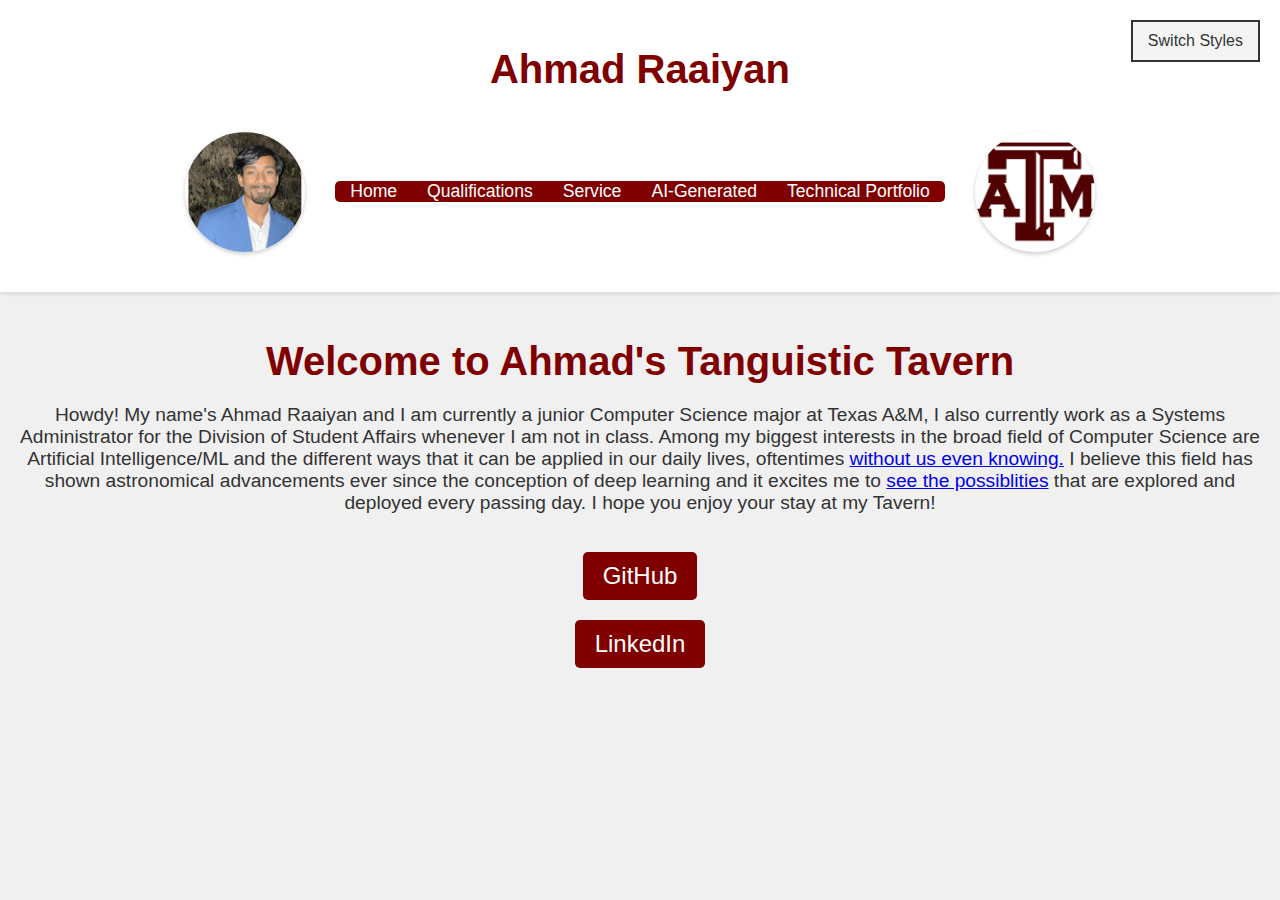
<file: index.html>
<!DOCTYPE html>
<html lang="en">
<head>
    <meta charset="UTF-8">
    <meta name="viewport" content="width=device-width, initial-scale=1.0">
    <title>Ahmad's Tanguistic Tavern</title>
    <link rel="stylesheet" type="text/css" href="style.css" id="page_style">
</head>
<body onload="applySavedTheme()">
    <script src="functions.js"></script>

    <header>
        <h1>Ahmad Raaiyan</h1>
        <div class="headerContent">
            <img src="headshot.png" class="headerImage" alt="Ahmad's Professional Headshot">
                <nav id="navbar">
                    <ul>
                        <li><a href="index.html">Home</a></li>
                        <li><a href="quals.html">Qualifications</a></li>
                        <li><a href="service.html">Service</a></li>
                        <li><a href="AI.html">AI-Generated</a></li>
                        <li><a href="portfolio.html">Technical Portfolio</a></li>
                    </ul>
                </nav>
            <img src="tamu.png" class="headerImage" alt="Logo of Texas A&M University">
        </div>
        <div class="styleSwitcher">
            <button type="button" onclick="button1()" id="styleToggleButton">Switch Styles</button>
        </div>
    </header>

    <main>
        <section class="welcomeSection">
            <h1>Welcome to Ahmad's Tanguistic Tavern</h1>
            <p>Howdy! My name's Ahmad Raaiyan and I am currently a junior Computer Science major at Texas A&M, I also currently work as a Systems Administrator for the Division of Student
                Affairs whenever I am not in class. Among my biggest interests in the broad field of Computer Science are Artificial Intelligence/ML and the different ways that it can be applied
                in our daily lives, oftentimes <a href="https://jaketae.github.io/study/auto-complete/">without us even knowing.</a> I believe this field has shown astronomical
                advancements ever since the conception of deep learning and it excites me to <a href="https://arxiv.org/abs/2312.11514">see the possiblities</a> that are explored and deployed every passing day. I hope you enjoy your stay at my Tavern!
            </p>
        </section>

        <section class="linksSection">
            <a href="https://github.com/contrafy" class="largeLink">GitHub</a>
            <a href="https://www.linkedin.com/in/ahmad-raaiyan-8a55131a8" class="largeLink">LinkedIn</a>
        </section>
    </main>
</body>
</html>
</file>
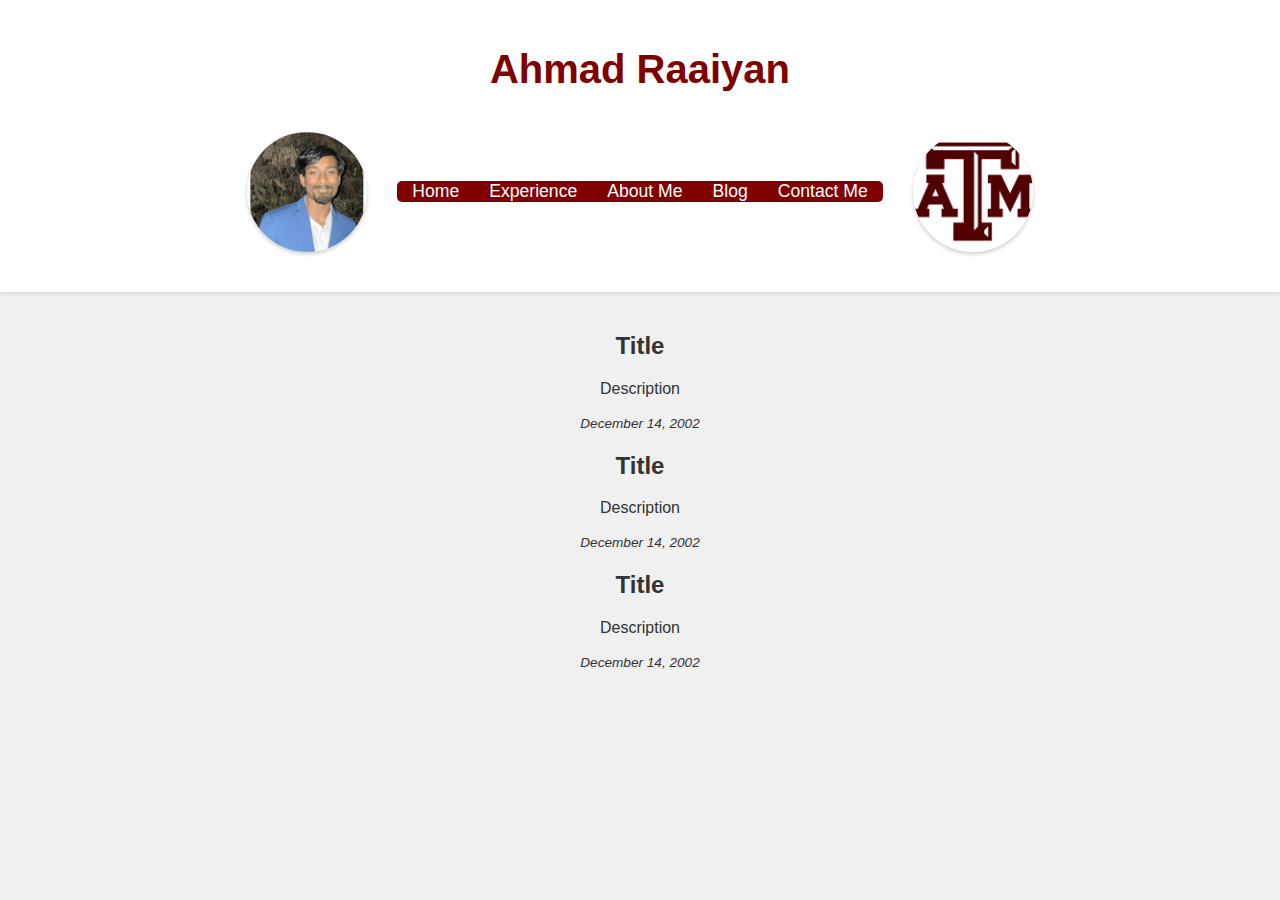
<file: about.html>
<!DOCTYPE html>
<html lang="en">
<head>
    <meta charset="UTF-8">
    <meta name="viewport" content="width=device-width, initial-scale=1.0">
    <title>About Me</title>
    <link rel="stylesheet" href="style.css">
</head>
<body>
    <header>
        <h1>Ahmad Raaiyan</h1>
        <div class="headerContent">
            <img src="headshot.png" class="headerImage">
                <nav id="navbar">
                    <ul>
                        <li><a href="index.html">Home</a></li>
                        <li><a href="experience.html">Experience</a></li>
                        <li><a href="about.html">About Me</a></li>
                        <li><a href="blog.html">Blog</a></li>
                        <li><a href="contact.html">Contact Me</a></li>
                    </ul>
                </nav>
            <img src="tamu.png" class="headerImage">
        </div>
    </header>

    <main>
        <section class="timeline">

            <div class="timelineItem" id="ev1">
                <div class="timelineContent">
                    <h2>Title</h2>
                    <p>Description</p>
                    <span class="date">December 14, 2002</span>
                </div>
            </div>

            <div class="timelineItem" id="ev2">
                <div class="timelineContent">
                    <h2>Title</h2>
                    <p>Description</p>
                    <span class="date">December 14, 2002</span>
                </div>
            </div>

            <div class="timelineItem" id="ev3">
                <div class="timelineContent">
                    <h2>Title</h2>
                    <p>Description</p>
                    <span class="date">December 14, 2002</span>
                </div>
            </div>

        </section>
    </main>
</body>
</html>
</file>
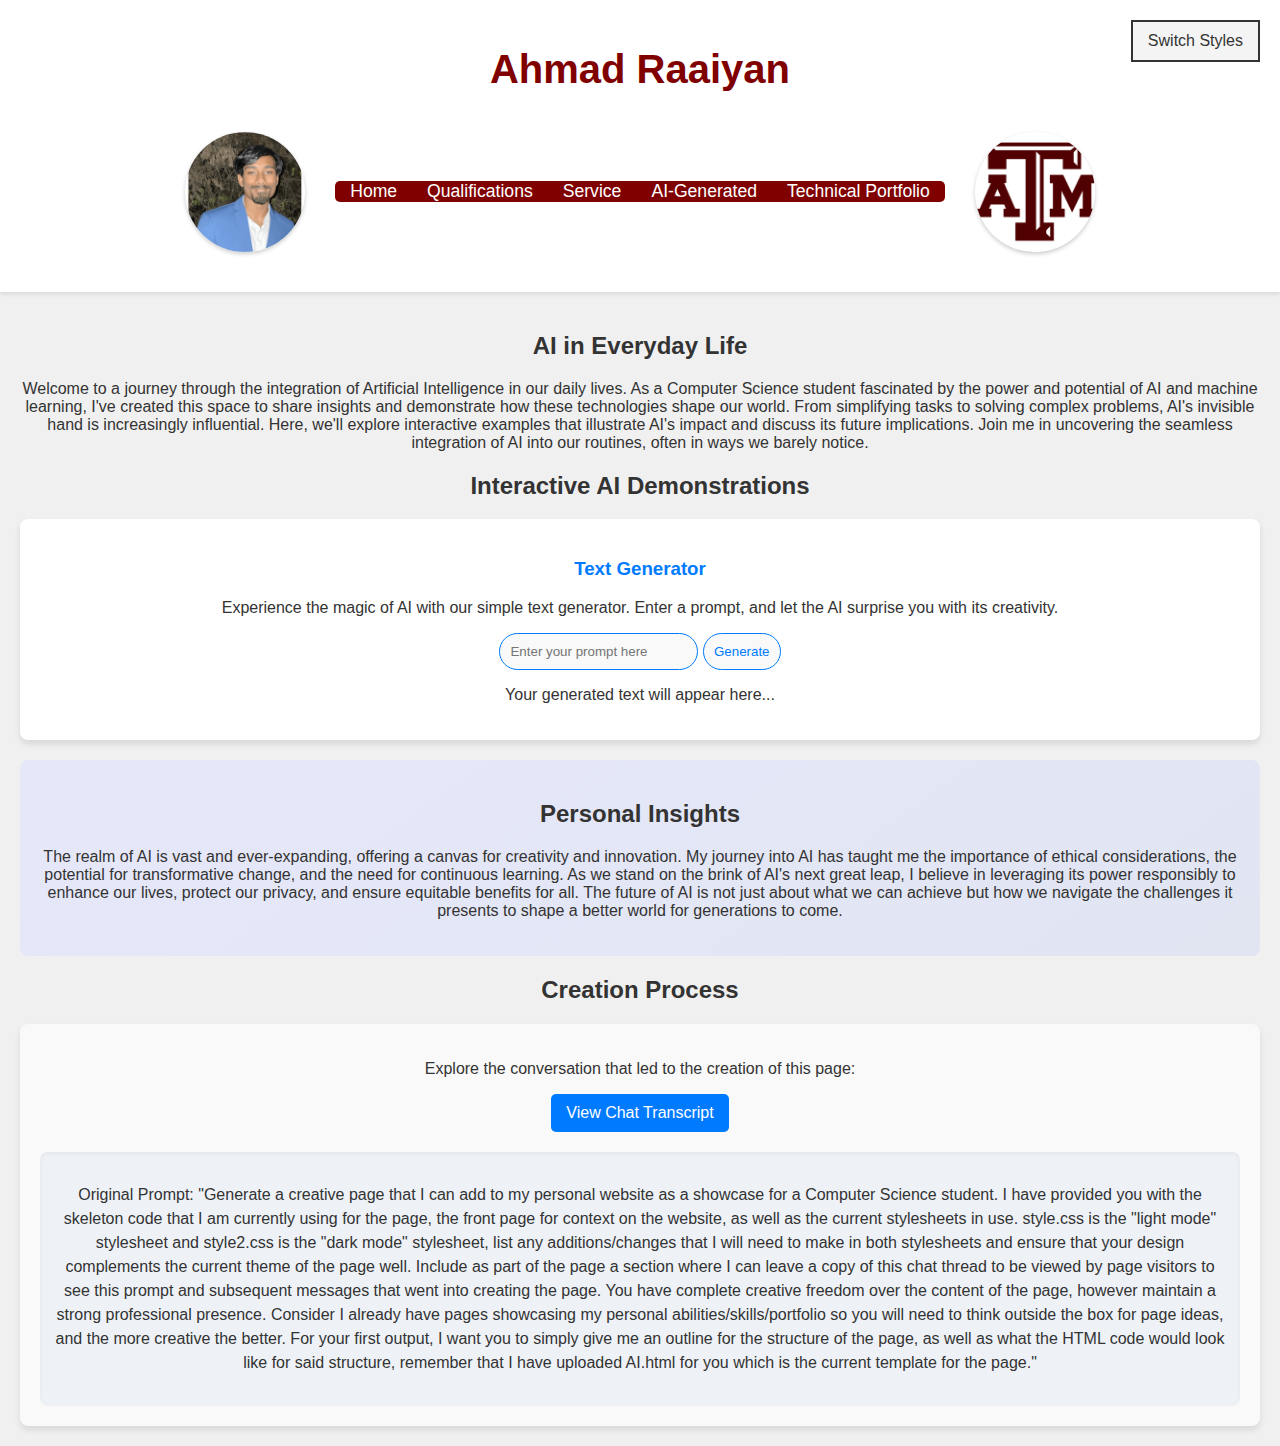
<file: AI.html>
<!DOCTYPE html>
<html lang="en">
<head>
    <meta charset="UTF-8">
    <meta name="viewport" content="width=device-width, initial-scale=1.0">
    <title>The World of AI</title>
    <link rel="stylesheet" type="text/css" href="style.css" id="page_style">
</head>
<body onload="applySavedTheme()">
    <script src="functions.js"></script>

    <header>
        <h1>Ahmad Raaiyan</h1>
        <div class="headerContent">
            <img src="headshot.png" class="headerImage">
                <nav id="navbar">
                    <ul>
                        <li><a href="index.html">Home</a></li>
                        <li><a href="quals.html">Qualifications</a></li>
                        <li><a href="service.html">Service</a></li>
                        <li><a href="AI.html">AI-Generated</a></li>
                        <li><a href="portfolio.html">Technical Portfolio</a></li>
                    </ul>
                </nav>
            <img src="tamu.png" class="headerImage">
        </div>
        <div class="styleSwitcher">
            <button type="button" onclick="button1()" id="styleToggleButton">Switch Styles</button>
        </div>
    </header>

    <main>
        <section id="introduction">
            <h2>AI in Everyday Life</h2>
            <p>Welcome to a journey through the integration of Artificial Intelligence in our daily lives. As a Computer Science student fascinated by the power and potential of AI and machine learning, I've created this space to share insights and demonstrate how these technologies shape our world. From simplifying tasks to solving complex problems, AI's invisible hand is increasingly influential. Here, we'll explore interactive examples that illustrate AI's impact and discuss its future implications. Join me in uncovering the seamless integration of AI into our routines, often in ways we barely notice.</p>
        </section>
        
        <section id="ai-demos">
            <h2>Interactive AI Demonstrations</h2>
            <div class="ai-demo">
                <h3>Text Generator</h3>
                <p>Experience the magic of AI with our simple text generator. Enter a prompt, and let the AI surprise you with its creativity.</p>
                <input type="text" id="aiInput" placeholder="Enter your prompt here">
                <button onclick="generateText()">Generate</button>
                <p id="generatedText">Your generated text will appear here...</p>
            </div>
        </section>
        
        <section id="personal-insights">
            <h2>Personal Insights</h2>
            <p>The realm of AI is vast and ever-expanding, offering a canvas for creativity and innovation. My journey into AI has taught me the importance of ethical considerations, the potential for transformative change, and the need for continuous learning. As we stand on the brink of AI's next great leap, I believe in leveraging its power responsibly to enhance our lives, protect our privacy, and ensure equitable benefits for all. The future of AI is not just about what we can achieve but how we navigate the challenges it presents to shape a better world for generations to come.</p>
        </section>
        
        <section id="chat-transcript">
            <h2>Creation Process</h2>
            <div class="chat-container">
                <p>Explore the conversation that led to the creation of this page:</p>
                <a href="https://chat.openai.com/share/2168cb25-b1d9-4665-9cd8-6b0f737717f4" target="_blank" class="chat-link">View Chat Transcript</a>

                <div class="prompt-box">
                    <p class="prompt-text">Original Prompt: "Generate a creative page that I can add to my personal website as a showcase for a Computer Science student. I have provided you with the skeleton code that I am currently using for the page, the front page for context on the website, as well as the current stylesheets in use. style.css is the "light mode" stylesheet and style2.css is the "dark mode" stylesheet, list any additions/changes that I will need to make in both stylesheets and ensure that your design complements the current theme of the page well. Include as part of the page a section where I can leave a copy of this chat thread to be viewed by page visitors to see this prompt and subsequent messages that went into creating the page. You have complete creative freedom over the content of the page, however maintain a strong professional presence. Consider I already have pages showcasing my personal abilities/skills/portfolio so you will need to think outside the box for page ideas, and the more creative the better. For your first output, I want you to simply give me an outline for the structure of the page, as well as what the HTML code would look like for said structure, remember that I have uploaded AI.html for you which is the current template for the page."</p>
                </div>
            </div>
        </section>
    </main>
</body>
</html>
</file>
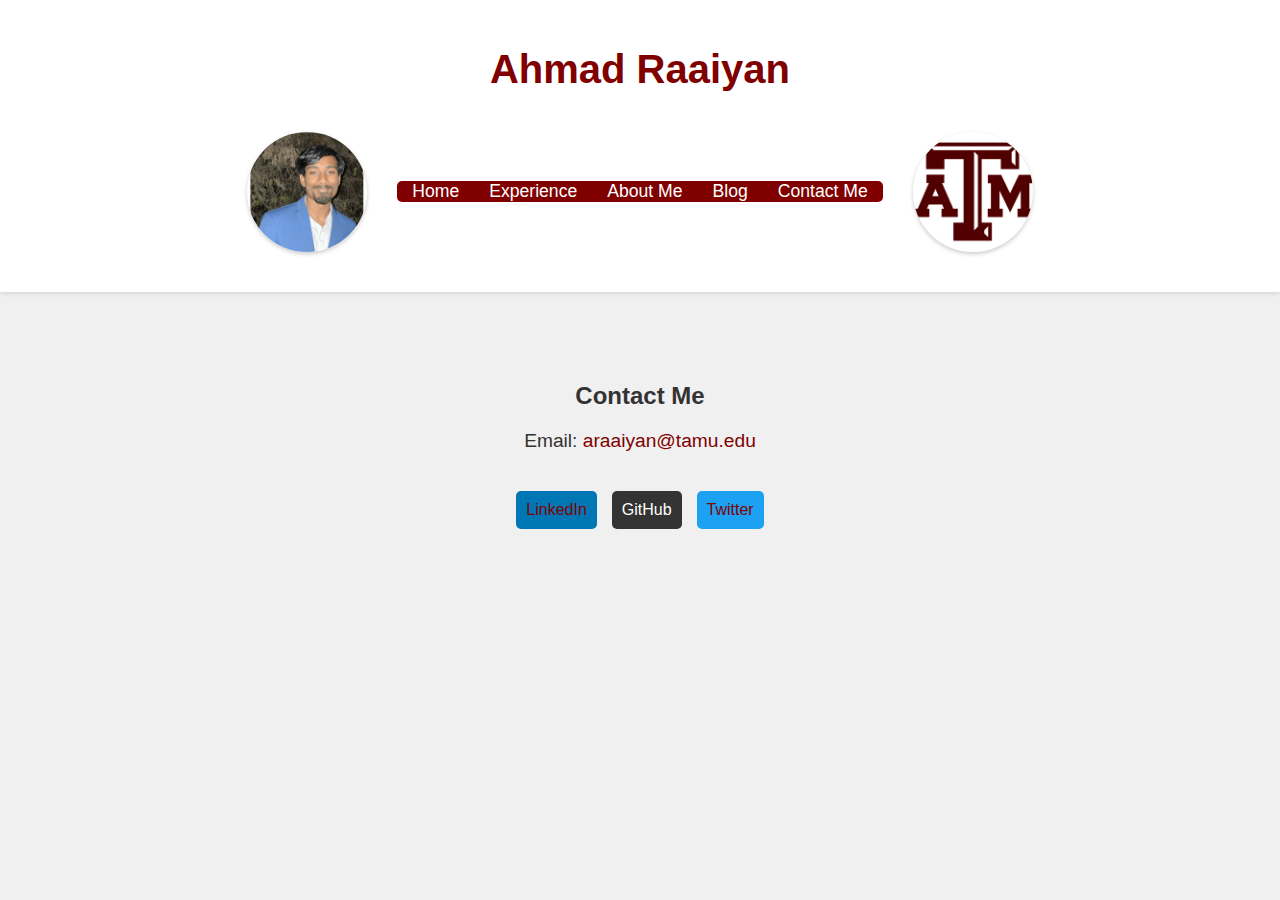
<file: contact.html>
<!DOCTYPE html>
<html lang="en">
<head>
    <meta charset="UTF-8">
    <meta name="viewport" content="width=device-width, initial-scale=1.0">
    <title>Contact Me</title>
    <link rel="stylesheet" href="style.css">
</head>
<body>
    <header>
        <h1>Ahmad Raaiyan</h1>
        <div class="headerContent">
            <img src="headshot.png" class="headerImage">
                <nav id="navbar">
                    <ul>
                        <li><a href="index.html">Home</a></li>
                        <li><a href="experience.html">Experience</a></li>
                        <li><a href="about.html">About Me</a></li>
                        <li><a href="blog.html">Blog</a></li>
                        <li><a href="contact.html">Contact Me</a></li>
                    </ul>
                </nav>
            <img src="tamu.png" class="headerImage">
        </div>
    </header>

    <main>
        <section class="contactSection">
            <H2>Contact Me</H2>

            <div class="contactInfo">
                <p>Email: <a href="mailto:araaiyan@tamu.edu">araaiyan@tamu.edu</a></p>

                <div class="socialMedia">
                    <a href="https://www.linkedin.com/in/ahmad-raaiyan-8a55131a8" class="socialLink linkedin">LinkedIn</a>
                    <a href="https://github.com/contrafy" class="socialLink github">GitHub</a>
                    <a href="https://twitter.com/contrafy" class="socialLink twitter">Twitter</a>
                </div>
            </div>
        </section>
    </main>
</body>
</html>
</file>
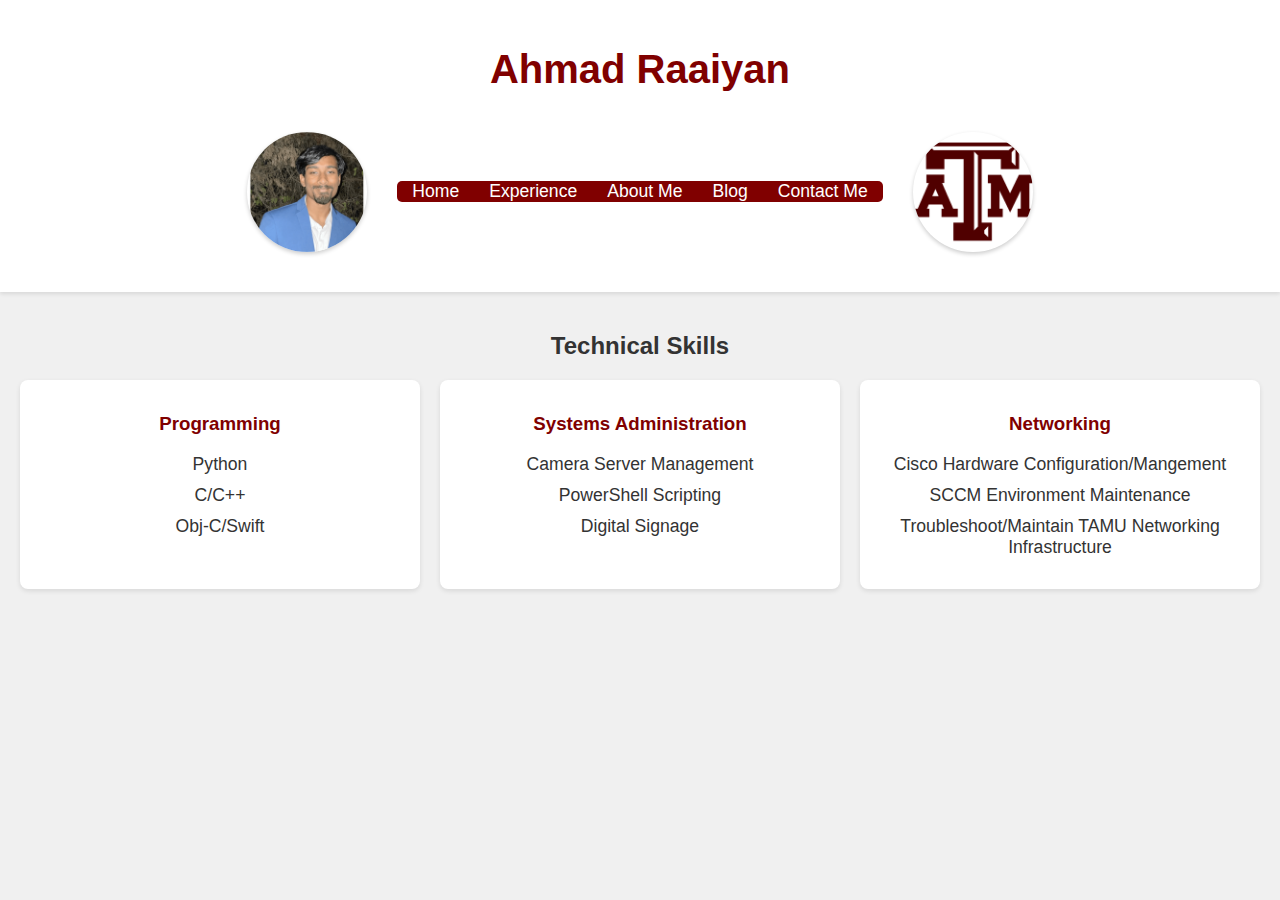
<file: experience.html>
<!DOCTYPE html>
<html lang="en">
<head>
    <meta charset="UTF-8">
    <meta name="viewport" content="width=device-width, initial-scale=1.0">
    <title>Work Experience</title>
    <link rel="stylesheet" href="style.css">
</head>
<body>
    <header>
        <h1>Ahmad Raaiyan</h1>
        <div class="headerContent">
            <img src="headshot.png" class="headerImage">
                <nav id="navbar">
                    <ul>
                        <li><a href="index.html">Home</a></li>
                        <li><a href="experience.html">Experience</a></li>
                        <li><a href="about.html">About Me</a></li>
                        <li><a href="blog.html">Blog</a></li>
                        <li><a href="contact.html">Contact Me</a></li>
                    </ul>
                </nav>
            <img src="tamu.png" class="headerImage">
        </div>
    </header>

    <main>
        <section class="skillsSection">
            <h2>Technical Skills</h2>
            <div class="skillsGrid">
                <div class="skillCategory">
                    <h3>Programming</h3> <ul>
                        <li>Python</li>
                        <li>C/C++</li>
                        <li>Obj-C/Swift</li>
                    </ul>
                </div>

                <div class="skillCategory">
                    <h3>Systems Administration</h3> <ul>
                        <li>Camera Server Management</li>
                        <li>PowerShell Scripting</li>
                        <li>Digital Signage</li>
                    </ul>
                </div>

                <div class="skillCategory">
                    <h3>Networking</h3> <ul>
                        <li>Cisco Hardware Configuration/Mangement</li>
                        <li>SCCM Environment Maintenance</li>
                        <li>Troubleshoot/Maintain TAMU Networking Infrastructure</li>
                    </ul>
                </div>
            </div>
        </section>
    </main>
</body>
</html>
</file>
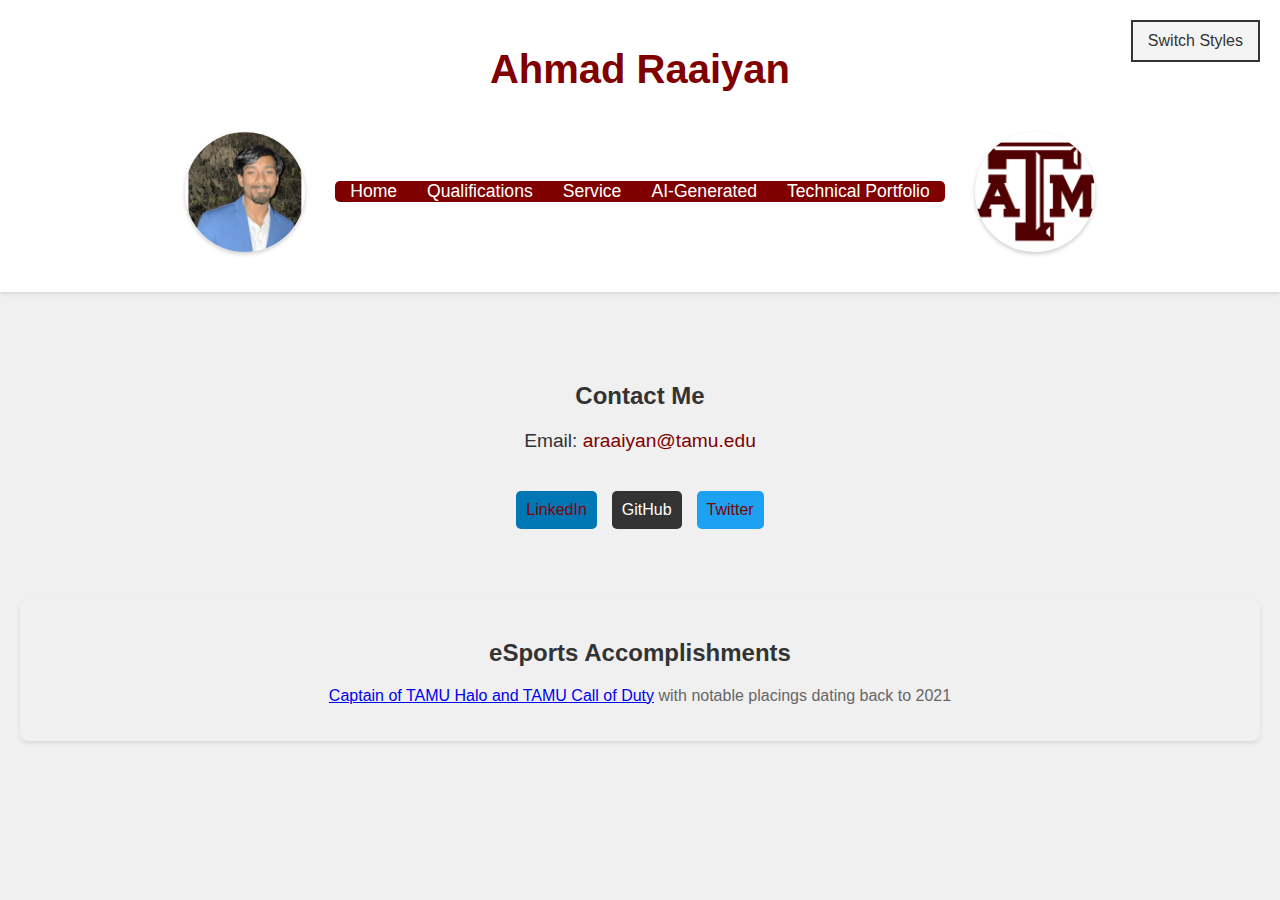
<file: portfolio.html>
<!DOCTYPE html>
<html lang="en">
<head>
    <meta charset="UTF-8">
    <meta name="viewport" content="width=device-width, initial-scale=1.0">
    <title>Technical Portfolio</title>
    <link rel="stylesheet" type="text/css" href="style.css" id="page_style">
</head>
<body onload="applySavedTheme()">
    <script src="functions.js"></script>

    <header>
        <h1>Ahmad Raaiyan</h1>
        <div class="headerContent">
            <img src="headshot.png" class="headerImage">
                <nav id="navbar">
                    <ul>
                        <li><a href="index.html">Home</a></li>
                        <li><a href="quals.html">Qualifications</a></li>
                        <li><a href="service.html">Service</a></li>
                        <li><a href="AI.html">AI-Generated</a></li>
                        <li><a href="portfolio.html">Technical Portfolio</a></li>
                    </ul>
                </nav>
            <img src="tamu.png" class="headerImage">
        </div>
        <div class="styleSwitcher">
            <button type="button" onclick="button1()" id="styleToggleButton">Switch Styles</button>
        </div>
    </header>

    <main>
        <section class="contactSection">
            <H2>Contact Me</H2>

            <div class="contactInfo">
                <p>Email: <a href="mailto:araaiyan@tamu.edu">araaiyan@tamu.edu</a></p>

                <div class="socialMedia">
                    <a href="https://www.linkedin.com/in/ahmad-raaiyan-8a55131a8" class="socialLink linkedin">LinkedIn</a>
                    <a href="https://github.com/contrafy" class="socialLink github">GitHub</a>
                    <a href="https://twitter.com/contrafy" class="socialLink twitter">Twitter</a>
                </div>
            </div>
        </section>

        <section class="esportsAccomplishments">
            <h2>eSports Accomplishments</h2>
            <p><a href="https://go.gale.com/ps/i.do?id=GALE%7CA704636870&sid=sitemap&v=2.1&it=r&p=EAIM&sw=w">Captain of TAMU Halo and TAMU Call of Duty</a> with notable placings dating back to 2021</p>
        </section>        
    </main>
</body>
</html>
</file>
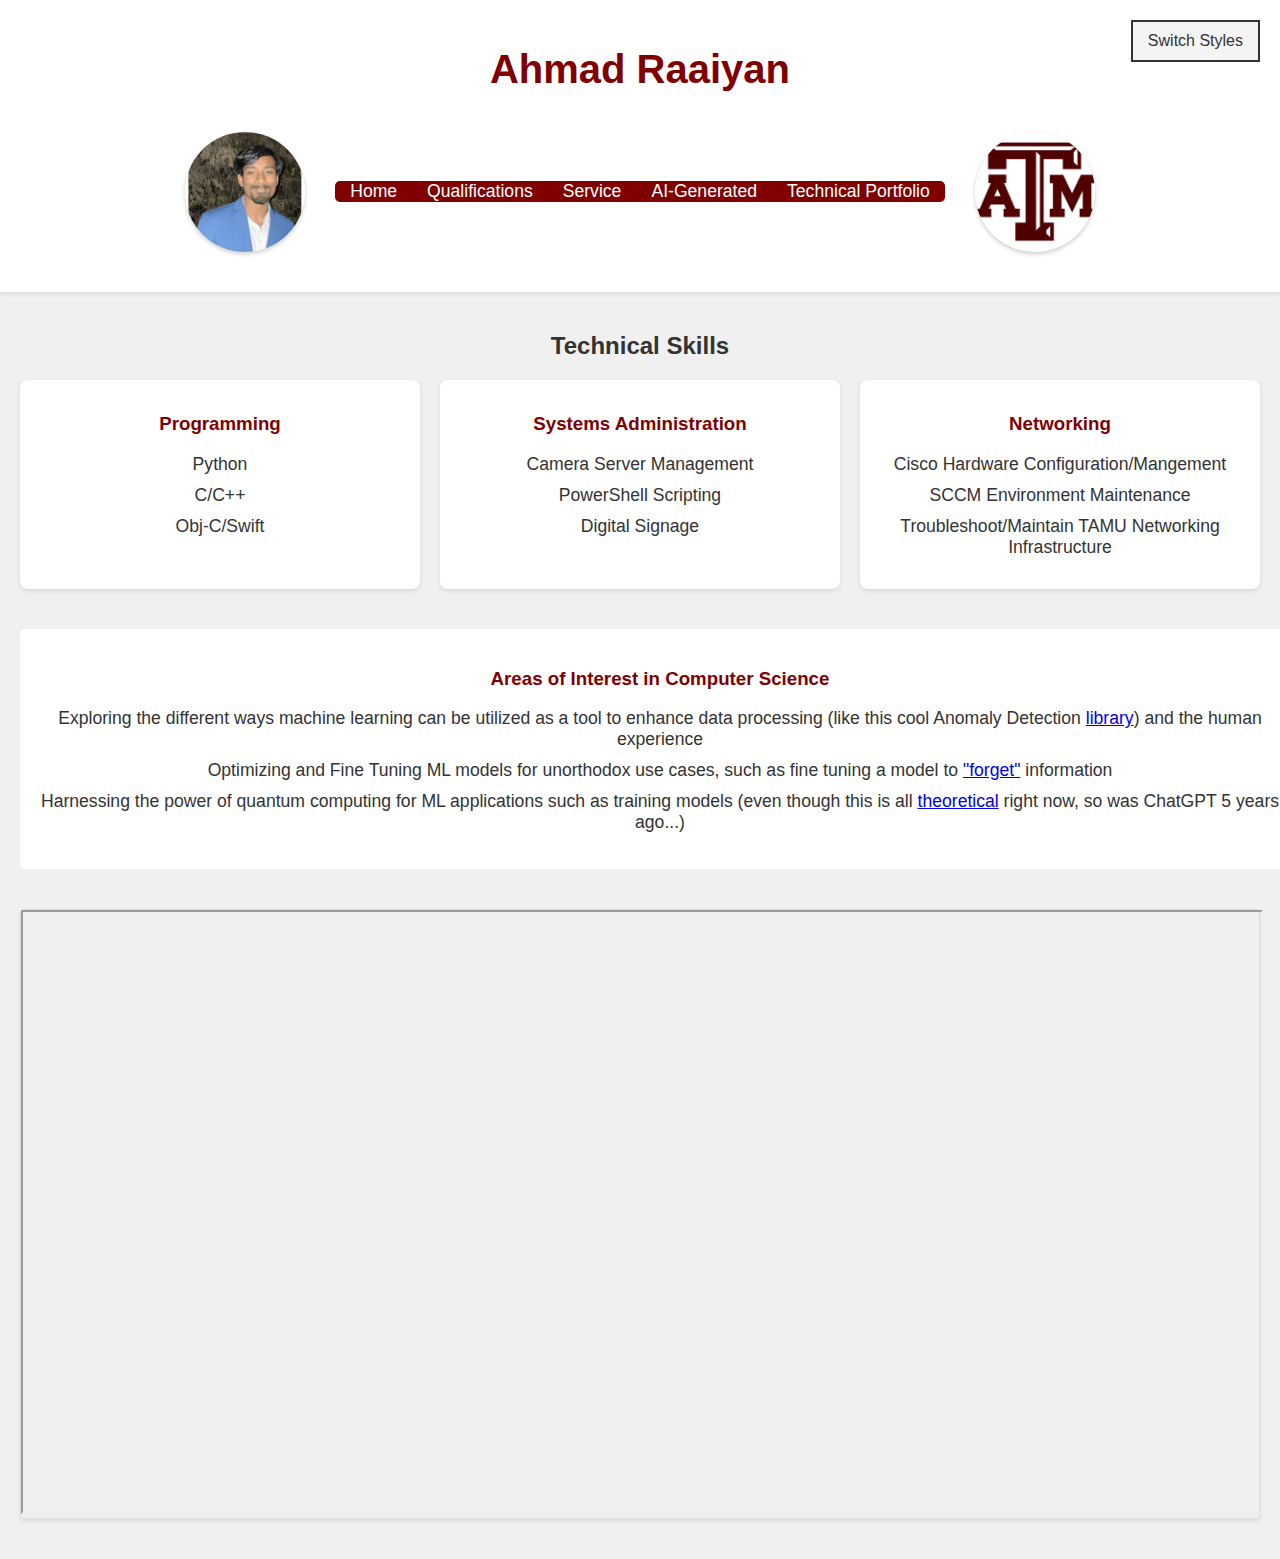
<file: quals.html>
<!DOCTYPE html>
<html lang="en">
<head>
    <meta charset="UTF-8">
    <meta name="viewport" content="width=device-width, initial-scale=1.0">
    <title>Qualifications</title>
    <link rel="stylesheet" type="text/css" href="style.css" id="page_style">
</head>
<body onload="applySavedTheme()">
    <script src="functions.js"></script>

    <header>
        <h1>Ahmad Raaiyan</h1>
        <div class="headerContent">
            <img src="headshot.png" class="headerImage">
                <nav id="navbar">
                    <ul>
                        <li><a href="index.html">Home</a></li>
                        <li><a href="quals.html">Qualifications</a></li>
                        <li><a href="service.html">Service</a></li>
                        <li><a href="AI.html">AI-Generated</a></li>
                        <li><a href="portfolio.html">Technical Portfolio</a></li>
                    </ul>
                </nav>
            <img src="tamu.png" class="headerImage">
        </div>
        <div class="styleSwitcher">
            <button type="button" onclick="button1()" id="styleToggleButton">Switch Styles</button>
        </div>
    </header>

    <main>
        <section class="skillsSection">
            <h2>Technical Skills</h2>
            <div class="skillsGrid">
                <div class="skillCategory">
                    <h3>Programming</h3> <ul>
                        <li>Python</li>
                        <li>C/C++</li>
                        <li>Obj-C/Swift</li>
                    </ul>
                </div>

                <div class="skillCategory">
                    <h3>Systems Administration</h3> <ul>
                        <li>Camera Server Management</li>
                        <li>PowerShell Scripting</li>
                        <li>Digital Signage</li>
                    </ul>
                </div>

                <div class="skillCategory">
                    <h3>Networking</h3> <ul>
                        <li>Cisco Hardware Configuration/Mangement</li>
                        <li>SCCM Environment Maintenance</li>
                        <li>Troubleshoot/Maintain TAMU Networking Infrastructure</li>
                    </ul>
                </div>

                <div class="fullWidthSkillCategory">
                    <h3>Areas of Interest in Computer Science</h3> <ul>
                        <li>Exploring the different ways machine learning can be utilized as a tool to enhance data processing (like this cool Anomaly Detection <a href="https://github.com/xuhongzuo/DeepOD">library</a>) and the human experience</li>
                        <li>Optimizing and Fine Tuning ML models for unorthodox use cases, such as fine tuning a model to <a href="https://browse.arxiv.org/pdf/2310.02238.pdf">"forget"</a> information</li>
                        <li>Harnessing the power of quantum computing for ML applications such as training models (even though this is all <a href="https://www.reddit.com/r/MachineLearning/comments/tsffzi/d_is_quantum_ml_pointless/?rdt=37876">theoretical</a> right now, so was ChatGPT 5 years ago...)</li>
                    </ul>
                </div>
            </div>
        </section>

        <div class="resumePDFContainer">
            <iframe src="resume.pdf" type="application/pdf" width="100%" height="600px"></iframe>
        </div>        
    </main>
</body>
</html>
</file>
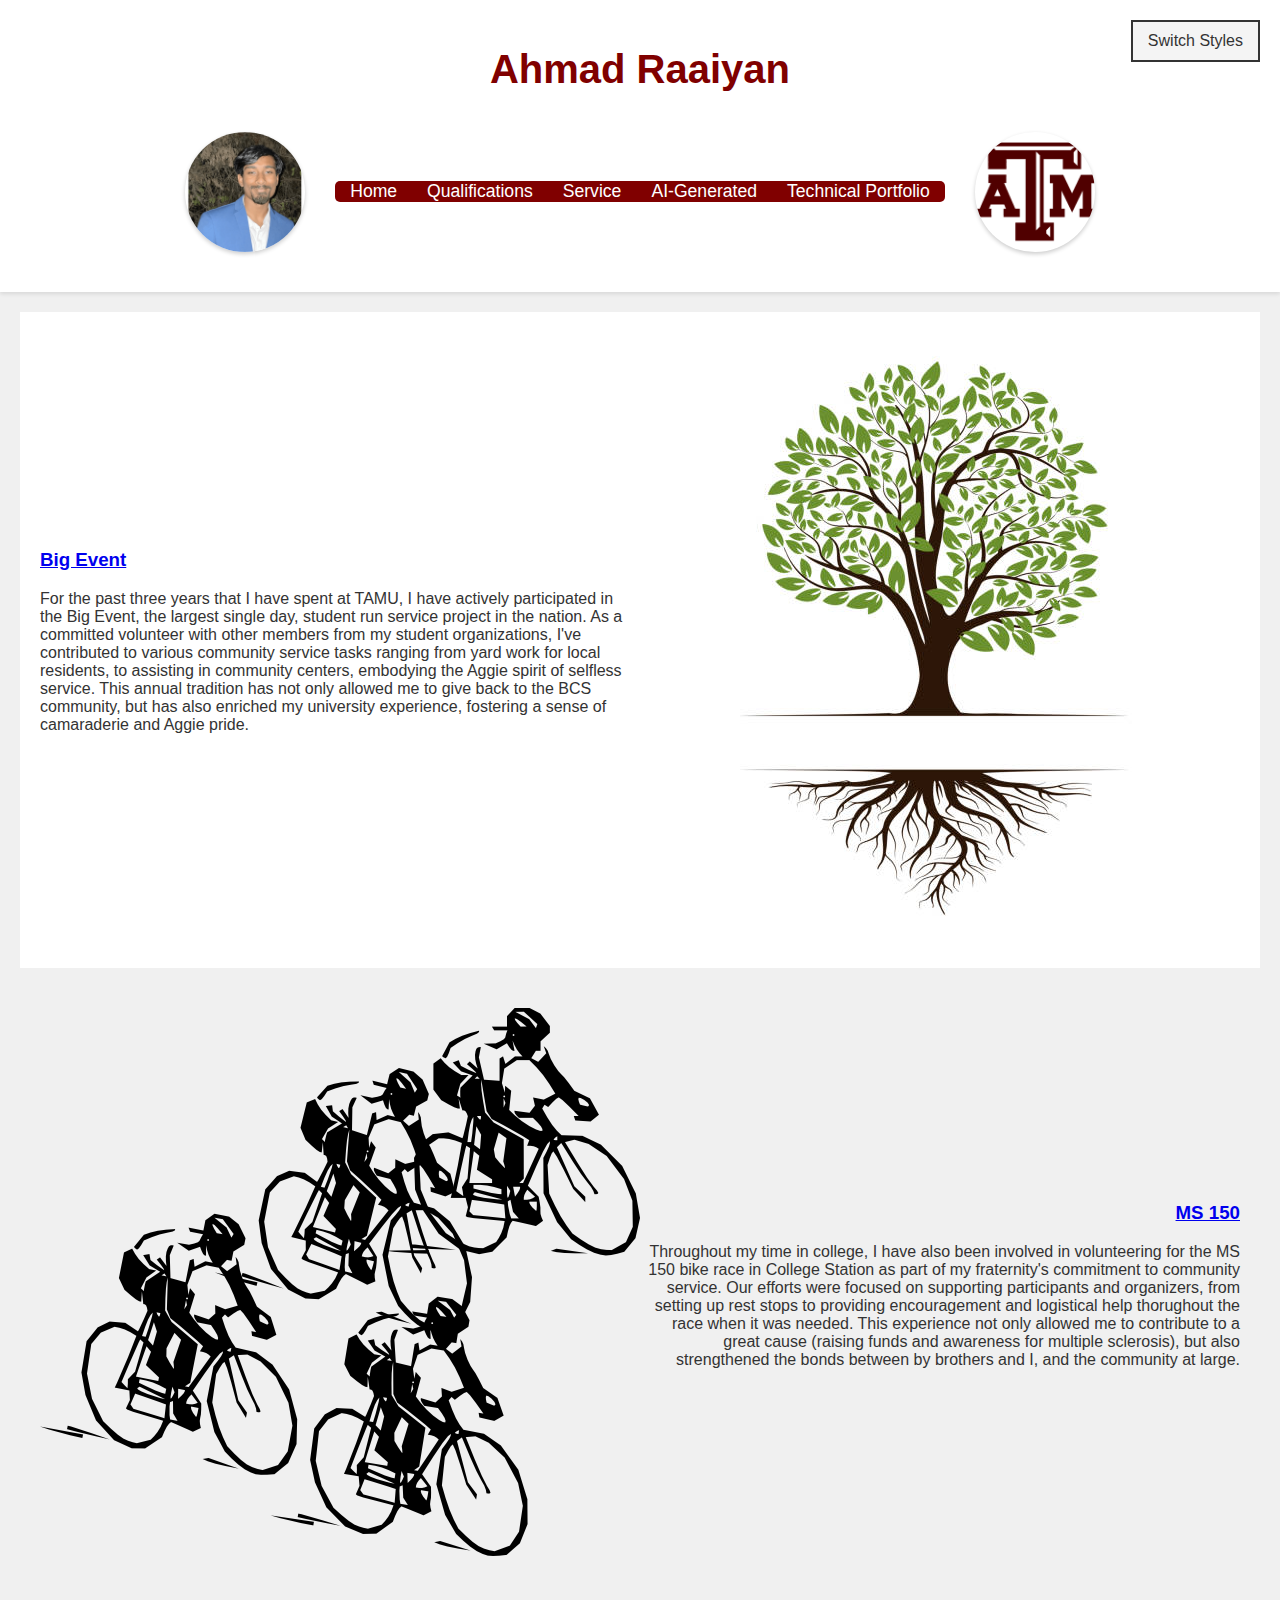
<file: service.html>
<!DOCTYPE html>
<html lang="en">
<head>
    <meta charset="UTF-8">
    <meta name="viewport" content="width=device-width, initial-scale=1.0">
    <title>Service</title>
    <link rel="stylesheet" type="text/css" href="style.css" id="page_style">
</head>
<body onload="applySavedTheme()">
    <script src="functions.js"></script>

    <header>
        <h1>Ahmad Raaiyan</h1>
        <div class="headerContent">
            <img src="headshot.png" class="headerImage">
                <nav id="navbar">
                    <ul>
                        <li><a href="index.html">Home</a></li>
                        <li><a href="quals.html">Qualifications</a></li>
                        <li><a href="service.html">Service</a></li>
                        <li><a href="AI.html">AI-Generated</a></li>
                        <li><a href="portfolio.html">Technical Portfolio</a></li>
                    </ul>
                </nav>
            <img src="tamu.png" class="headerImage">
        </div>
        <div class="styleSwitcher">
            <button type="button" onclick="button1()" id="styleToggleButton">Switch Styles</button>
        </div>
    </header>

    <main>
        <section class="services">
            <div class="serviceRow">
                <div class="serviceText">
                    <h3 class="serviceTitle"><a href="https://bigevent.tamu.edu/">Big Event</a></h3>
                    <p class="serviceDescription">For the past three years that I have spent at TAMU, I have actively participated in the Big Event, the largest single day, student run service project in the nation.
                        As a committed volunteer with other members from my student organizations, I've contributed to various community service tasks ranging from yard work for local residents, to assisting in community centers,
                        embodying the Aggie spirit of selfless service. This annual tradition has not only allowed me to give back to the BCS community, but has also enriched my university experience, fostering a sense of camaraderie and Aggie pride.
                    </p>
                </div>
                <div class="serviceImage">
                    <img src="bigEvent.jpg" alt="Service Image">
                </div>
            </div>
            <div class="serviceRow">
                <div class="serviceText">
                    <h3 class="serviceTitle"><a href="https://secure.nationalmssociety.org/site/SPageServer/?pagename=BIKE_BP_homepage">MS 150</a></h3>
                    <p class="serviceDescription">Throughout my time in college, I have also been involved in volunteering for the MS 150 bike race in College Station as part of my fraternity's commitment to community service. Our efforts were
                        focused on supporting participants and organizers, from setting up rest stops to providing encouragement and logistical help thorughout the race when it was needed. This experience not only allowed me to contribute to a great cause
                        (raising funds and awareness for multiple sclerosis), but also strengthened the bonds between by brothers and I, and the community at large.
                    </p>
                </div>
                <div class="serviceImage">
                    <img src="ms150.png" alt="Service Image">
                </div>
            </div>
        </section>
    </main>
</body>
</html>
</file>
<file: style.css>
body {
    font-family: 'Segoe UI', Tahoma, Geneva, Verdana, sans-serif;
    margin: 0;
    padding: 0;
    background-color: #f0f0f0;
    color: #333;
}

header {
    text-align: center;
    background-color: #fff;
    box-shadow: 0 2px 4px rgba(0, 0, 0, 0.1);
    padding: 20px 0;
}

main {
    text-align: center;
    padding: 20px;
}

.styleSwitcher {
    position: absolute;
    right: 20px;
    top: 20px;
}

#styleToggleButton {
    padding: 10px 15px;
    font-size: 16px;
    color: #333;
    background-color: #f4f4f4;
    border: 2px solid #333;
    cursor: pointer;
    transition: all 0.3s ease;
}

#styleToggleButton:hover {
    background-color: #e7e7e7;
}

.welcomeSection h1 {
    margin-bottom: 0.5em;
    color: #800000;
}

.welcomeSection p {
    margin-bottom: 2em;
    font-size: 1.2em;
}

.linksSection {
    display: flex;
    flex-direction: column;
    align-items: center;
    gap: 20px;
}

.largeLink {
    background-color: #800000;
    color: white;
    text-decoration: none;
    padding: 10px 20px;
    font-size: 1.5em;
    border-radius: 5px;
    transition: background-color 0.3s;
}

.largeLink:hover {
    background-color: #a00020;
}

.date {
    font-style: italic;
    font-size: 0.85em;
}

.blogPosts {
    max-width: 800px;
    margin: auto;
    padding: 20px;
}

.blogPost {
    display: flex;
    align-items: center;
    margin-bottom: 20px;
    background-color: white;
    box-shadow: 0 2px 5px rgba(0, 0, 0, 0.1);
}

.blogPostAlt {
    flex-direction: row-reverse;
}

.postImage {
    width: 150px;
    height: 150px;
    object-fit: cover;
    margin: 10px;
}

.postContent {
    padding: 15px;
}

.postContent h2 {
    margin-top: 0;
}

.readMore {
    color: #800000;
    text-decoration: none;
    font-weight: bold;
}

.readMore:hover {
    text-decoration: underline;
}

.contactSection {
    text-align: center;
    padding: 50px 20px;
}

.contactInfo p {
    font-size: 1.2em;
}

.contactInfo a {
    color: #800000;
    text-decoration: none;
    transition: color 0.3s;
}

.contactInfo a:hover {
    color: #a00020;
    text-decoration: underline;
}

.socialMedia {
    margin-top: 20px;
    display: inline-flex;
    gap: 15px;
    justify-content: center;
}

.socialLink {
    padding: 10px;
    border-radius: 5px;
    background-color: #ddd;
    color: white;
    transition: background-color 0.3s;
}

.socialLink.linkedin {
    background-color: #0077b5;
}

.socialLink.twitter {
    background-color: #1da1f2;
}

.socialLink.github {
    background-color: #333;
    color: white;
}

.skillsGrid {
    display: grid;
    grid-template-columns: repeat(3, 1fr);
    gap: 20px;
}

.skillsSection {
    display: grid;
    grid-template-columns: 1fr;
}

.skillsGrid .fullWidthSkillCategory {
    grid-column: 1 / -1;
    background-color: #fff;
    color: #333;
    padding: 20px;
    margin: 20px 0;
    text-align: center;
    border-radius: 5px;
    width: 100%;
    clear: both;
}

.skillsSection::after {
    content: "";
    display: table;
    clear: both;
}

.skillCategory {
    background-color: #fff;
    padding: 15px;
    border-radius: 8px;
    box-shadow: 0 2px 5px rgba(0, 0, 0, 0.1);
}

.skillsGrid h3 {
    color: #800000;
}

.skillsGrid ul {
    list-style-type: none;
    padding: 0;
}

.skillsGrid ul li {
    margin-top: 10px;
    font-size: 1.1em;
}

.resumePDFContainer {
    margin: 20px 0;
    border: 1px solid #ddd;
    border-radius: 4px;
    box-shadow: 0 2px 4px rgba(0,0,0,0.1);
    clear: both;
}

.socialLink:hover {
    opacity: 0.9;
}

.headerContent {
    display: flex;
    justify-content: center;
    align-items: center;
    padding: 20px;
    gap: 30px;
    margin: auto;
    max-width: 1200px;
}

h1 {
    font-size: 2.5em;
    margin-bottom: 0.5em;
    color: #800000;
}

.headerImage {
    border-radius: 50%;
    box-shadow: 0 2px 4px rgba(0, 0, 0, 0.2);
    width: 120px;
    height: 120px;
    object-fit: cover;
}

#navbar {
    background-color: #800000;
    border-radius: 5px;
}

#navbar ul {
    list-style: none;
    padding: 0;
    margin: 0;
    display: flex;
    justify-content: center;
}

#navbar li {
    margin: 0 15px;
}

#navbar a {
    text-decoration: none;
    color: white;
    font-size: 1.1em;
    transition: color 0.3s;
}

#navbar a:hover, #navbar a:active, #navbar a:focus {
    color: white;
}

.serviceRow {
    display: flex;
    align-items: center;
    justify-content: space-between;
    padding: 20px;
    margin-bottom: 20px;
}

.serviceText {
    flex: 1;
    text-align: left;
}

.serviceImage img {
    max-width: 100%;
    height: auto;
}

.serviceRow:nth-child(odd) {
    background-color: #ffffff;
}

.serviceRow:nth-child(even) {
    background-color: #f0f0f0;
    flex-direction: row-reverse;
}

.services .serviceRow:nth-child(even) .serviceText {
    text-align: right;
}

.chat-box {
    border: 1px solid #ccc; /* Light mode border */
    padding: 10px;
    margin-top: 20px;
    background-color: #f9f9f9; /* Light mode background */
    color: #333; /* Light mode text color */
}

/* Interactive AI Demos */
.ai-demo {
    background-color: #ffffff;
    border-radius: 8px;
    box-shadow: 0 4px 6px rgba(0,0,0,0.1);
    padding: 20px;
    margin-bottom: 20px;
}

.ai-demo h3 {
    color: #007BFF;
}

.ai-demo input, .ai-demo button {
    border-radius: 20px;
    padding: 10px;
    border: 1px solid #007BFF;
    background-color: #f9f9f9;
    color: #007BFF;
    outline: none;
}

.ai-demo button:hover {
    background-color: #007BFF;
    color: #ffffff;
    cursor: pointer;
}

/* Personal Insights */
#personal-insights {
    background: linear-gradient(145deg, #e6e8fa, #e1e5f2);
    border-radius: 8px;
    padding: 20px;
    margin-bottom: 20px;
}

.chat-container {
    background-color: #f9f9f9;
    border-radius: 8px;
    box-shadow: 0 4px 6px rgba(0,0,0,0.1);
    padding: 20px;
    text-align: center;
}

.chat-link {
    display: inline-block;
    padding: 10px 15px;
    background-color: #007bff;
    color: #ffffff;
    border-radius: 5px;
    text-decoration: none;
    transition: background-color 0.3s ease;
}

.chat-link:hover {
    background-color: #0056b3;
}

.prompt-box {
    margin-top: 20px;
    padding: 15px;
    background-color: #eef2f7;
    border-radius: 8px;
    box-shadow: inset 0 2px 4px rgba(0,0,0,0.05);
}

.prompt-text {
    color: #333;
    font-size: 16px;
    line-height: 1.5;
}

.esportsAccomplishments {
    background-color: #f0f0f0;
    padding: 20px;
    margin: 20px 0;
    border-radius: 8px;
    box-shadow: 0 2px 4px rgba(0,0,0,0.1);
}
.esportsAccomplishments h2 {
    color: #333;
}
.esportsAccomplishments p {
    color: #666;
}
</file>
